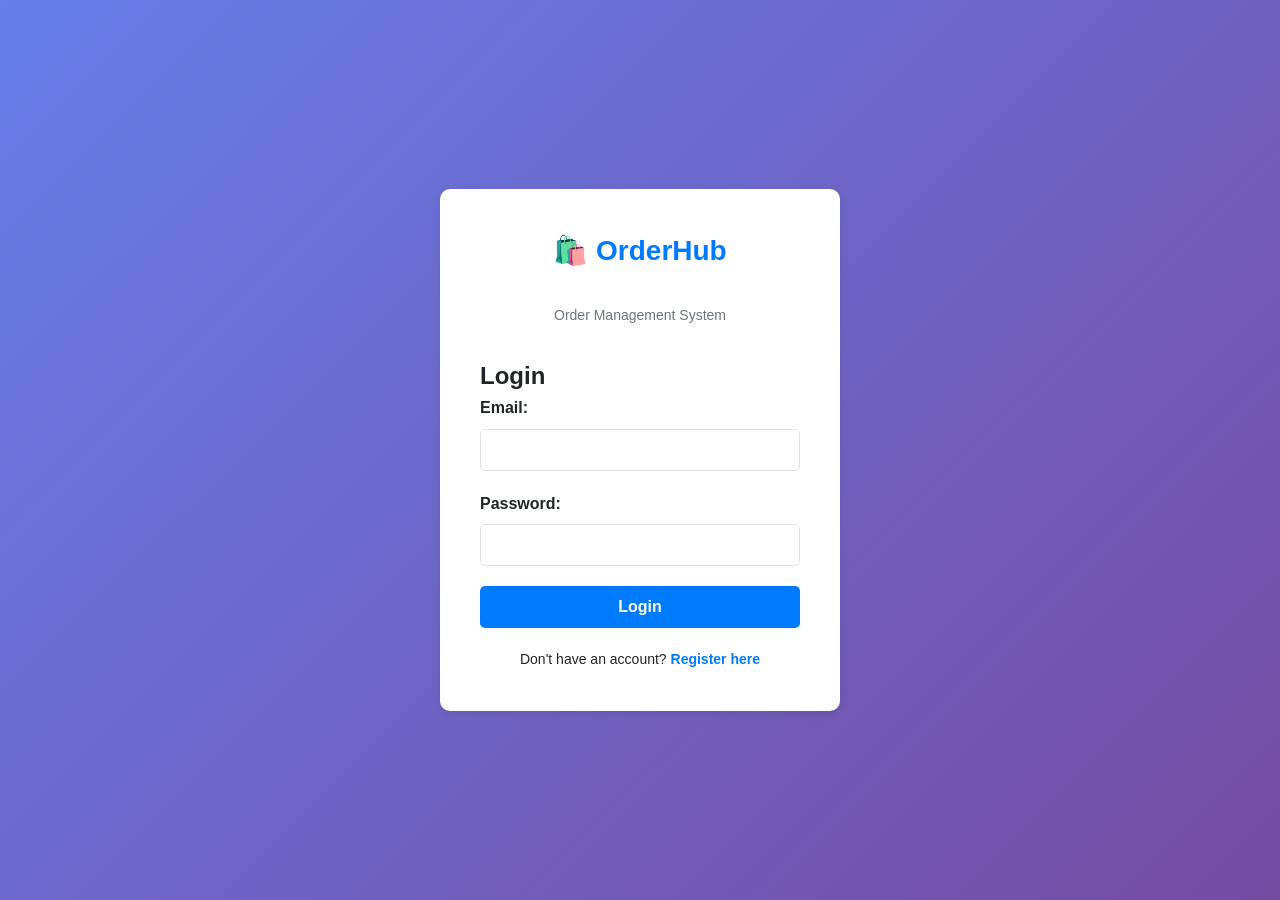
<file: frontend/index.html>
<!DOCTYPE html>
<html lang="en">
<head>
    <meta charset="UTF-8">
    <meta name="viewport" content="width=device-width, initial-scale=1.0">
    <title>Order Management System</title>
    <link rel="stylesheet" href="style.css">
</head>
<body>
    <div class="auth-container">
        <div class="auth-box">
            <h1>🛍️ OrderHub</h1>
            <p class="tagline">Order Management System</p>
            
            <!-- Login Form -->
            <div id="loginForm" class="form-section">
                <h2>Login</h2>
                <form id="loginFormElement" onsubmit="handleLogin(event)">
                    <div class="form-group">
                        <label for="loginEmail">Email:</label>
                        <input type="email" id="loginEmail" required>
                    </div>
                    <div class="form-group">
                        <label for="loginPassword">Password:</label>
                        <input type="password" id="loginPassword" required>
                    </div>
                    <button type="submit" class="btn btn-primary">Login</button>
                </form>
                <p class="toggle-text">Don't have an account? <a href="#" onclick="toggleForms(event)">Register here</a></p>
            </div>

            <!-- Register Form -->
            <div id="registerForm" class="form-section" style="display: none;">
                <h2>Register</h2>
                <form id="registerFormElement" onsubmit="handleRegister(event)">
                    <div class="form-group">
                        <label for="registerName">Name:</label>
                        <input type="text" id="registerName" required>
                    </div>
                    <div class="form-group">
                        <label for="registerEmail">Email:</label>
                        <input type="email" id="registerEmail" required>
                    </div>
                    <div class="form-group">
                        <label for="registerPassword">Password:</label>
                        <input type="password" id="registerPassword" required>
                    </div>
                    <div class="form-group">
                        <label for="registerRole">Account Type:</label>
                        <select id="registerRole" required>
                            <option value="CUSTOMER">Customer</option>
                            <option value="ADMIN">Admin</option>
                        </select>
                    </div>
                    <button type="submit" class="btn btn-primary">Register</button>
                </form>
                <p class="toggle-text">Already have an account? <a href="#" onclick="toggleForms(event)">Login here</a></p>
            </div>

            <div id="message" class="message"></div>
        </div>
    </div>

    <script src="app.js"></script>
</body>
</html>
</file>
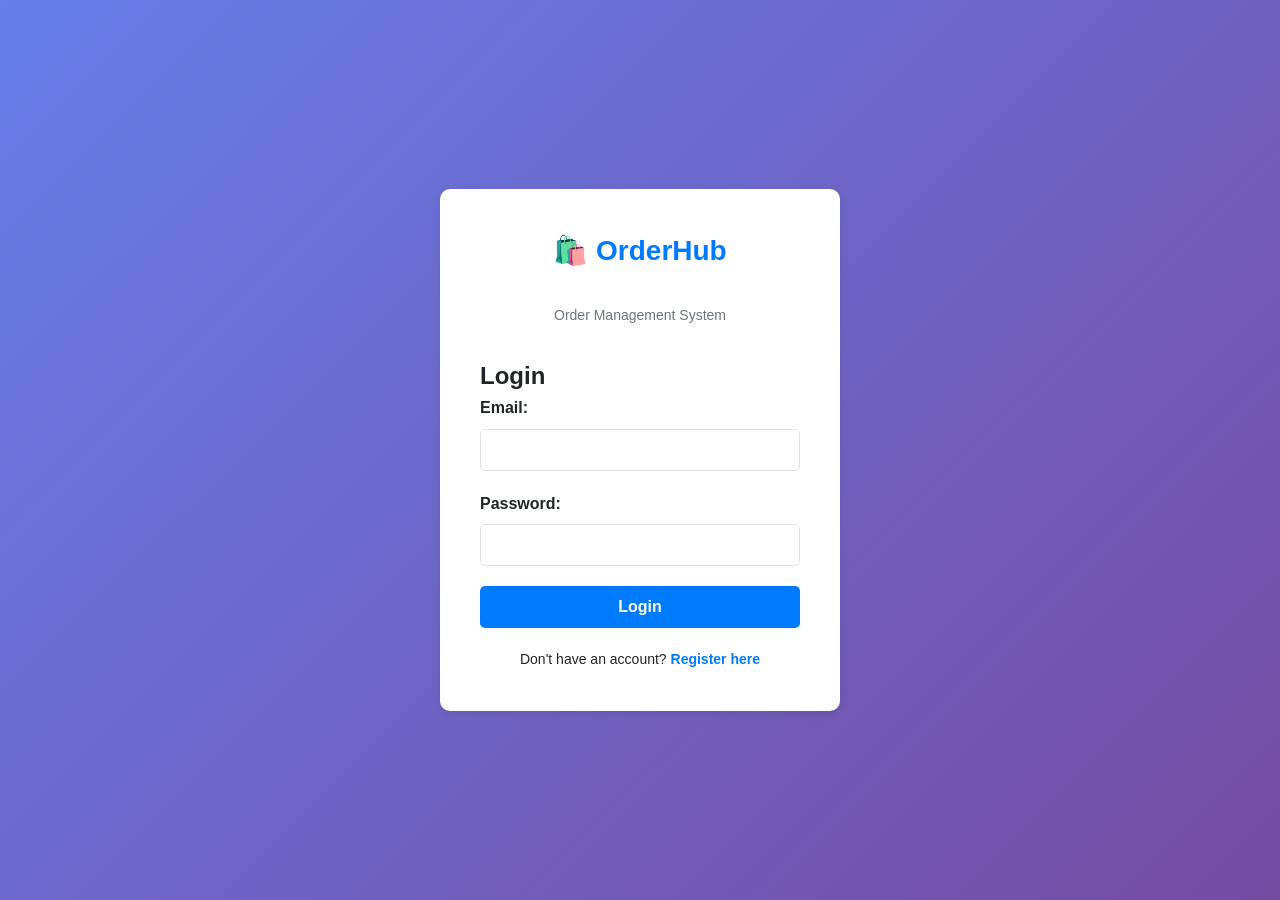
<file: frontend/admin-dashboard.html>
<!DOCTYPE html>
<html lang="en">
<head>
    <meta charset="UTF-8">
    <meta name="viewport" content="width=device-width, initial-scale=1.0">
    <title>Admin Dashboard - Order Management System</title>
    <link rel="stylesheet" href="style.css">
</head>
<body>
    <nav class="navbar">
        <div class="nav-container">
            <h1 class="logo">⚙️ OrderHub - Admin Panel</h1>
            <ul class="nav-menu">
                <li><a href="#" onclick="showSection('dashboard')">Dashboard</a></li>
                <li><a href="#" onclick="showSection('products')">Inventory</a></li>
                <li><a href="#" onclick="showSection('orders')">Orders</a></li>
                <li><a href="#" onclick="showSection('users')">Users</a></li>
                <li><a href="#" onclick="logout()">Logout</a></li>
            </ul>
        </div>
    </nav>

    <div class="container">
        <div class="sidebar">
            <div class="user-info">
                <h3 id="userEmail"></h3>
                <p class="user-role">⚙️ Admin Account</p>
            </div>
            <div class="admin-stats">
                <h4>Quick Stats</h4>
                <div class="stat-line">
                    <span>Total Products:</span>
                    <span id="totalProducts" style="font-weight: bold;">0</span>
                </div>
                <div class="stat-line">
                    <span>Total Orders:</span>
                    <span id="totalOrders" style="font-weight: bold;">0</span>
                </div>
                <div class="stat-line">
                    <span>Total Users:</span>
                    <span id="totalUsers" style="font-weight: bold;">0</span>
                </div>
            </div>
        </div>

        <main class="main-content">
            <!-- Dashboard Section -->
            <section id="dashboard" class="section active">
                <h2>Admin Dashboard</h2>
                <div class="stats-grid">
                    <div class="stat-card">
                        <h3>📦 Products</h3>
                        <p id="dashProductCount" class="stat-value">0</p>
                        <p class="stat-label">Total Products</p>
                    </div>
                    <div class="stat-card">
                        <h3>🛒 Orders</h3>
                        <p id="dashOrderCount" class="stat-value">0</p>
                        <p class="stat-label">Total Orders</p>
                    </div>
                    <div class="stat-card">
                        <h3>👥 Users</h3>
                        <p id="dashUserCount" class="stat-value">0</p>
                        <p class="stat-label">Registered Users</p>
                    </div>
                    <div class="stat-card">
                        <h3>📊 Pending Orders</h3>
                        <p id="dashPendingCount" class="stat-value">0</p>
                        <p class="stat-label">Awaiting Processing</p>
                    </div>
                </div>
            </section>

            <!-- Inventory/Products Section -->
            <section id="products" class="section">
                <h2>Inventory Management</h2>
                
                <div class="section-controls">
                    <button class="btn btn-primary" onclick="showAddProductForm()">+ Add New Product</button>
                </div>

                <!-- Add Product Form -->
                <div id="addProductForm" class="form-modal" style="display: none;">
                    <div class="modal-content">
                        <span class="close" onclick="closeAddProductForm()">&times;</span>
                        <h3>Add New Product</h3>
                        <form onsubmit="handleAddProduct(event)">
                            <div class="form-group">
                                <label for="productName">Product Name:</label>
                                <input type="text" id="productName" required>
                            </div>
                            <div class="form-group">
                                <label for="productCategory">Category:</label>
                                <input type="text" id="productCategory" required>
                            </div>
                            <div class="form-group">
                                <label for="productPrice">Price:</label>
                                <input type="number" id="productPrice" step="0.01" required>
                            </div>
                            <div class="form-group">
                                <label for="productStock">Stock Quantity:</label>
                                <input type="number" id="productStock" required>
                            </div>
                            <div class="form-group">
                                <label for="productBrand">Brand:</label>
                                <input type="text" id="productBrand" required>
                            </div>
                            <button type="submit" class="btn btn-primary">Add Product</button>
                        </form>
                    </div>
                </div>

                <!-- Update Stock Form -->
                <div id="updateStockForm" class="form-modal" style="display: none;">
                    <div class="modal-content">
                        <span class="close" onclick="closeUpdateStockForm()">&times;</span>
                        <h3>Update Stock</h3>
                        <form onsubmit="handleUpdateStock(event)">
                            <input type="hidden" id="updateProductId">
                            <div class="form-group">
                                <label>Product Name:</label>
                                <input type="text" id="updateProductName" readonly>
                            </div>
                            <div class="form-group">
                                <label>Current Stock:</label>
                                <input type="text" id="updateProductStock" readonly>
                            </div>
                            <div class="form-group">
                                <label for="updateQuantity">Quantity Change (positive to add, negative to remove):</label>
                                <input type="number" id="updateQuantity" required>
                            </div>
                            <button type="submit" class="btn btn-primary">Update Stock</button>
                        </form>
                    </div>
                </div>

                <!-- Products List -->
                <div class="search-filter" style="margin: 20px 0;">
                    <input type="text" id="searchProducts" placeholder="Search products..." onkeyup="filterProducts()">
                </div>
                <div id="productsList" class="inventory-table">
                    <p class="loading">Loading products...</p>
                </div>
            </section>

            <!-- Orders Section -->
            <section id="orders" class="section">
                <h2>Order Management</h2>
                
                <div class="filter-group">
                    <label>Filter by Status:</label>
                    <select id="orderStatusFilter" onchange="filterOrders()">
                        <option value="">All Orders</option>
                        <option value="PLACED">Placed</option>
                        <option value="PROCESSING">Processing</option>
                        <option value="SHIPPED">Shipped</option>
                        <option value="DELIVERED">Delivered</option>
                        <option value="CANCELLED">Cancelled</option>
                    </select>
                </div>

                <!-- Update Order Status Form -->
                <div id="updateOrderForm" class="form-modal" style="display: none;">
                    <div class="modal-content">
                        <span class="close" onclick="closeUpdateOrderForm()">&times;</span>
                        <h3>Update Order Status</h3>
                        <form onsubmit="handleUpdateOrderStatus(event)">
                            <input type="hidden" id="updateOrderId">
                            <div class="form-group">
                                <label>Order ID:</label>
                                <input type="text" id="updateOrderIdDisplay" readonly>
                            </div>
                            <div class="form-group">
                                <label for="updateOrderStatus">New Status:</label>
                                <select id="updateOrderStatus" required>
                                    <option value="">Select Status</option>
                                    <option value="PLACED">Placed</option>
                                    <option value="PROCESSING">Processing</option>
                                    <option value="SHIPPED">Shipped</option>
                                    <option value="DELIVERED">Delivered</option>
                                    <option value="CANCELLED">Cancelled</option>
                                </select>
                            </div>
                            <button type="submit" class="btn btn-primary">Update Status</button>
                        </form>
                    </div>
                </div>

                <!-- Orders List -->
                <div id="ordersList" class="orders-table">
                    <p class="loading">Loading orders...</p>
                </div>
            </section>

            <!-- Users Section -->
            <section id="users" class="section">
                <h2>User Management</h2>
                <div id="usersList" class="users-table">
                    <p class="loading">Loading users...</p>
                </div>
            </section>
        </main>
    </div>

    <div id="message" class="message"></div>
    <script src="admin.js"></script>
</body>
</html>
</file>
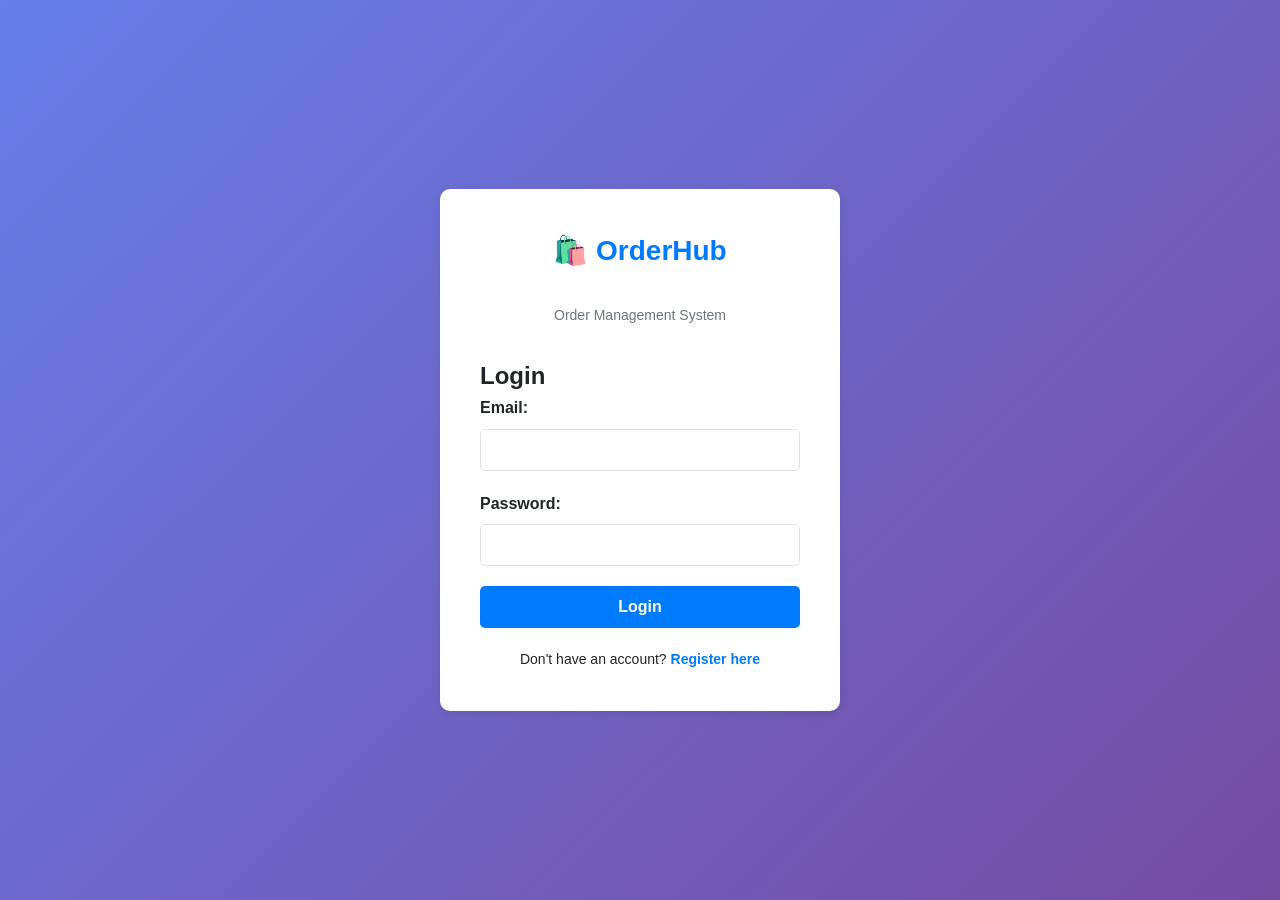
<file: frontend/customer-dashboard.html>
<!DOCTYPE html>
<html lang="en">
<head>
    <meta charset="UTF-8">
    <meta name="viewport" content="width=device-width, initial-scale=1.0">
    <title>Customer Dashboard - Order Management System</title>
    <link rel="stylesheet" href="style.css">
</head>
<body>
    <nav class="navbar">
        <div class="nav-container">
            <h1 class="logo">🛍️ OrderHub - Customer</h1>
            <ul class="nav-menu">
                <li><a href="#" onclick="showSection('shop')">Shop</a></li>
                <li><a href="#" onclick="showSection('myOrders')">My Orders</a></li>
                <li><a href="#" onclick="logout()">Logout</a></li>
            </ul>
        </div>
    </nav>

    <div class="container">
        <div class="sidebar">
            <div class="user-info">
                <h3 id="userEmail"></h3>
                <p class="user-role">👤 Customer Account</p>
            </div>
            <div class="cart-summary">
                <h4>🛒 Cart Summary</h4>
                <div id="cartItemCount" style="font-size: 24px; font-weight: bold; color: var(--primary-color);">0</div>
                <p>items in cart</p>
                <button class="btn btn-primary" style="width: 100%; margin-top: 10px;" onclick="showSection('checkout')">Go to Checkout</button>
            </div>
        </div>

        <main class="main-content">
            <!-- Shop Section -->
            <section id="shop" class="section active">
                <h2>Browse Products</h2>
                <div class="search-filter">
                    <input type="text" id="searchProducts" placeholder="Search products..." onkeyup="filterProducts()">
                    <select id="categoryFilter" onchange="filterProducts()">
                        <option value="">All Categories</option>
                    </select>
                </div>
                <div id="productsList" class="products-grid">
                    <p class="loading">Loading products...</p>
                </div>
            </section>

            <!-- My Orders Section -->
            <section id="myOrders" class="section">
                <h2>My Orders</h2>
                <div id="ordersList" class="orders-table">
                    <p class="loading">Loading your orders...</p>
                </div>
            </section>

            <!-- Checkout Section -->
            <section id="checkout" class="section">
                <h2>Checkout</h2>
                <div class="checkout-container">
                    <div class="cart-items">
                        <h3>Cart Items</h3>
                        <div id="cartItems"></div>
                        <div class="cart-total">
                            <h4>Total: $<span id="cartTotalPrice">0.00</span></h4>
                        </div>
                    </div>
                    <div class="checkout-form">
                        <h3>Place Order</h3>
                        <form onsubmit="handlePlaceOrder(event)">
                            <div class="form-group">
                                <label>Items Summary:</label>
                                <div id="orderSummary" style="border: 1px solid #ddd; padding: 10px; border-radius: 5px; margin-bottom: 10px;"></div>
                            </div>
                            <div class="form-group">
                                <label for="paymentMethod">Payment Method:</label>
                                <select id="paymentMethod" required>
                                    <option value="">Select Payment Method</option>
                                    <option value="CARD">Credit/Debit Card</option>
                                    <option value="UPIA">UPI</option>
                                    <option value="NET_BANKING">Net Banking</option>
                                    <option value="COD">Cash on Delivery</option>
                                </select>
                            </div>
                            <div class="form-group">
                                <label for="shippingAddress">Shipping Address:</label>
                                <textarea id="shippingAddress" placeholder="Enter your shipping address" required></textarea>
                            </div>
                            <button type="submit" class="btn btn-success" style="width: 100%; padding: 15px; font-size: 16px;">
                                Place Order - $<span id="checkoutTotal">0.00</span>
                            </button>
                        </form>
                    </div>
                </div>
            </section>
        </main>
    </div>

    <div id="message" class="message"></div>
    <script src="customer.js"></script>
</body>
</html>
</file>
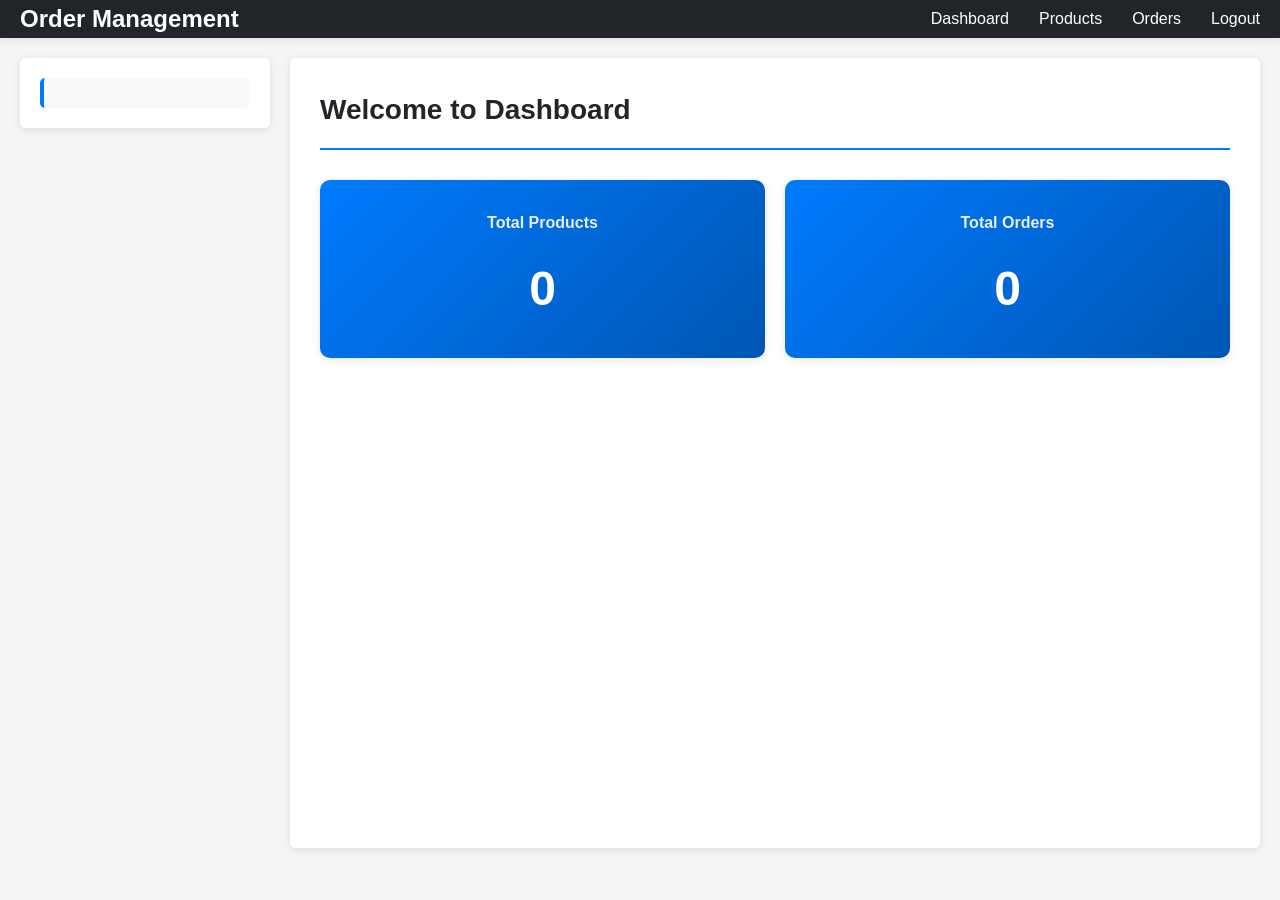
<file: frontend/dashboard.html>
<!DOCTYPE html>
<html lang="en">
<head>
    <meta charset="UTF-8">
    <meta name="viewport" content="width=device-width, initial-scale=1.0">
    <title>Dashboard - Order Management System</title>
    <link rel="stylesheet" href="style.css">
</head>
<body>
    <nav class="navbar">
        <div class="nav-container">
            <h1 class="logo">Order Management</h1>
            <ul class="nav-menu">
                <li><a href="#" onclick="showSection('dashboard')">Dashboard</a></li>
                <li><a href="#" onclick="showSection('products')">Products</a></li>
                <li><a href="#" onclick="showSection('orders')">Orders</a></li>
                <li><a href="#" onclick="logout()">Logout</a></li>
            </ul>
        </div>
    </nav>

    <div class="container">
        <div class="sidebar">
            <div class="user-info">
                <h3 id="userEmail"></h3>
            </div>
        </div>

        <main class="main-content">
            <!-- Dashboard Section -->
            <section id="dashboard" class="section active">
                <h2>Welcome to Dashboard</h2>
                <div class="stats-grid">
                    <div class="stat-card">
                        <h3>Total Products</h3>
                        <p id="productCount" class="stat-value">0</p>
                    </div>
                    <div class="stat-card">
                        <h3>Total Orders</h3>
                        <p id="orderCount" class="stat-value">0</p>
                    </div>
                </div>
            </section>

            <!-- Products Section -->
            <section id="products" class="section">
                <h2>Products</h2>
                
                <div class="section-controls">
                    <button class="btn btn-primary" onclick="showAddProductForm()">Add Product</button>
                </div>

                <!-- Add Product Form -->
                <div id="addProductForm" class="form-modal" style="display: none;">
                    <div class="modal-content">
                        <span class="close" onclick="closeAddProductForm()">&times;</span>
                        <h3>Add New Product</h3>
                        <form onsubmit="handleAddProduct(event)">
                            <div class="form-group">
                                <label for="productName">Product Name:</label>
                                <input type="text" id="productName" required>
                            </div>
                            <div class="form-group">
                                <label for="productCategory">Category:</label>
                                <input type="text" id="productCategory" required>
                            </div>
                            <div class="form-group">
                                <label for="productPrice">Price:</label>
                                <input type="number" id="productPrice" step="0.01" required>
                            </div>
                            <div class="form-group">
                                <label for="productStock">Stock:</label>
                                <input type="number" id="productStock" required>
                            </div>
                            <div class="form-group">
                                <label for="productBrand">Brand:</label>
                                <input type="text" id="productBrand" required>
                            </div>
                            <button type="submit" class="btn btn-primary">Add Product</button>
                        </form>
                    </div>
                </div>

                <!-- Products List -->
                <div id="productsList" class="products-grid">
                    <p class="loading">Loading products...</p>
                </div>
            </section>

            <!-- Orders Section -->
            <section id="orders" class="section">
                <h2>Orders</h2>
                
                <div class="section-controls">
                    <button class="btn btn-primary" onclick="showCreateOrderForm()">Create Order</button>
                </div>

                <!-- Create Order Form -->
                <div id="createOrderForm" class="form-modal" style="display: none;">
                    <div class="modal-content">
                        <span class="close" onclick="closeCreateOrderForm()">&times;</span>
                        <h3>Create New Order</h3>
                        <form onsubmit="handleCreateOrder(event)">
                            <div class="form-group">
                                <label for="orderProducts">Select Products:</label>
                                <div id="orderProductsList"></div>
                            </div>
                            <div class="form-group">
                                <label for="orderTotal">Total Amount:</label>
                                <input type="number" id="orderTotal" step="0.01" required readonly>
                            </div>
                            <button type="submit" class="btn btn-primary">Place Order</button>
                        </form>
                    </div>
                </div>

                <!-- Orders List -->
                <div id="ordersList" class="orders-table">
                    <p class="loading">Loading orders...</p>
                </div>
            </section>
        </main>
    </div>

    <div id="message" class="message"></div>
    <script src="app.js"></script>
</body>
</html>
</file>
<file: frontend/style.css>
* {
    margin: 0;
    padding: 0;
    box-sizing: border-box;
}

:root {
    --primary-color: #007bff;
    --secondary-color: #6c757d;
    --success-color: #28a745;
    --danger-color: #dc3545;
    --warning-color: #ffc107;
    --light-bg: #f8f9fa;
    --dark-text: #212529;
    --border-color: #dee2e6;
    --shadow: 0 2px 8px rgba(0, 0, 0, 0.1);
}

body {
    font-family: 'Segoe UI', Tahoma, Geneva, Verdana, sans-serif;
    background-color: #f5f5f5;
    color: var(--dark-text);
    line-height: 1.6;
}

/* Authentication Styles */
.auth-container {
    display: flex;
    justify-content: center;
    align-items: center;
    min-height: 100vh;
    background: linear-gradient(135deg, #667eea 0%, #764ba2 100%);
}

.auth-box {
    background: white;
    padding: 40px;
    border-radius: 10px;
    box-shadow: var(--shadow);
    width: 100%;
    max-width: 400px;
}

.auth-box h1 {
    text-align: center;
    margin-bottom: 30px;
    color: var(--primary-color);
    font-size: 28px;
}

.form-section {
    animation: fadeIn 0.3s ease-in;
}

.form-group {
    margin-bottom: 20px;
}

.form-group label {
    display: block;
    margin-bottom: 8px;
    font-weight: 600;
    color: var(--dark-text);
}

.form-group input {
    width: 100%;
    padding: 12px;
    border: 1px solid var(--border-color);
    border-radius: 5px;
    font-size: 14px;
    transition: border-color 0.3s;
}

.form-group input:focus {
    outline: none;
    border-color: var(--primary-color);
    box-shadow: 0 0 5px rgba(0, 123, 255, 0.3);
}

.btn {
    padding: 12px 24px;
    border: none;
    border-radius: 5px;
    font-size: 16px;
    font-weight: 600;
    cursor: pointer;
    transition: all 0.3s;
    width: 100%;
}

.btn-primary {
    background-color: var(--primary-color);
    color: white;
}

.btn-primary:hover {
    background-color: #0056b3;
    transform: translateY(-2px);
    box-shadow: var(--shadow);
}

.btn-secondary {
    background-color: var(--secondary-color);
    color: white;
}

.btn-secondary:hover {
    background-color: #5a6268;
}

.btn-success {
    background-color: var(--success-color);
    color: white;
}

.btn-danger {
    background-color: var(--danger-color);
    color: white;
}

.btn-small {
    padding: 8px 16px;
    font-size: 14px;
    width: auto;
}

.toggle-text {
    text-align: center;
    margin-top: 20px;
    font-size: 14px;
}

.toggle-text a {
    color: var(--primary-color);
    text-decoration: none;
    font-weight: 600;
}

.toggle-text a:hover {
    text-decoration: underline;
}

/* Message Styles */
.message {
    position: fixed;
    top: 20px;
    right: 20px;
    padding: 15px 20px;
    border-radius: 5px;
    display: none;
    z-index: 1000;
    animation: slideIn 0.3s ease-in;
}

.message.show {
    display: block;
}

.message.success {
    background-color: var(--success-color);
    color: white;
}

.message.error {
    background-color: var(--danger-color);
    color: white;
}

.message.info {
    background-color: var(--primary-color);
    color: white;
}

/* Navigation Styles */
.navbar {
    background-color: var(--dark-text);
    color: white;
    padding: 0;
    box-shadow: var(--shadow);
    position: sticky;
    top: 0;
    z-index: 100;
}

.nav-container {
    max-width: 1400px;
    margin: 0 auto;
    padding: 0 20px;
    display: flex;
    justify-content: space-between;
    align-items: center;
}

.logo {
    font-size: 24px;
    font-weight: bold;
    color: white;
}

.nav-menu {
    display: flex;
    list-style: none;
    gap: 30px;
}

.nav-menu a {
    color: white;
    text-decoration: none;
    font-weight: 500;
    transition: color 0.3s;
}

.nav-menu a:hover {
    color: var(--primary-color);
}

/* Layout Styles */
.container {
    display: flex;
    max-width: 1400px;
    margin: 0 auto;
    gap: 20px;
    padding: 20px;
    min-height: calc(100vh - 70px);
}

.sidebar {
    width: 250px;
    background: white;
    padding: 20px;
    border-radius: 5px;
    box-shadow: var(--shadow);
    height: fit-content;
}

.user-info {
    padding: 15px;
    background-color: var(--light-bg);
    border-radius: 5px;
    border-left: 4px solid var(--primary-color);
}

.user-info h3 {
    font-size: 16px;
    word-break: break-all;
}

.main-content {
    flex: 1;
    background: white;
    padding: 30px;
    border-radius: 5px;
    box-shadow: var(--shadow);
}

.section {
    display: none;
    animation: fadeIn 0.3s ease-in;
}

.section.active {
    display: block;
}

.section h2 {
    margin-bottom: 30px;
    color: var(--dark-text);
    font-size: 28px;
    border-bottom: 2px solid var(--primary-color);
    padding-bottom: 15px;
}

/* Stats Styles */
.stats-grid {
    display: grid;
    grid-template-columns: repeat(auto-fit, minmax(250px, 1fr));
    gap: 20px;
    margin-bottom: 30px;
}

.stat-card {
    background: linear-gradient(135deg, var(--primary-color), #0056b3);
    color: white;
    padding: 30px;
    border-radius: 10px;
    text-align: center;
    box-shadow: var(--shadow);
    transition: transform 0.3s;
}

.stat-card:hover {
    transform: translateY(-5px);
}

.stat-card h3 {
    font-size: 16px;
    margin-bottom: 15px;
    opacity: 0.9;
}

.stat-value {
    font-size: 48px;
    font-weight: bold;
}

/* Products Styles */
.products-grid {
    display: grid;
    grid-template-columns: repeat(auto-fill, minmax(250px, 1fr));
    gap: 20px;
    margin-top: 20px;
}

.product-card {
    border: 1px solid var(--border-color);
    border-radius: 8px;
    overflow: hidden;
    box-shadow: var(--shadow);
    transition: transform 0.3s, box-shadow 0.3s;
    display: flex;
    flex-direction: column;
}

.product-card:hover {
    transform: translateY(-5px);
    box-shadow: 0 4px 12px rgba(0, 0, 0, 0.15);
}

.product-header {
    background-color: var(--light-bg);
    padding: 20px;
    border-bottom: 1px solid var(--border-color);
}

.product-header h3 {
    margin: 0 0 10px 0;
    color: var(--dark-text);
}

.product-meta {
    display: flex;
    justify-content: space-between;
    font-size: 13px;
    color: var(--secondary-color);
    margin: 8px 0;
}

.product-body {
    padding: 20px;
    flex-grow: 1;
}

.product-price {
    font-size: 24px;
    font-weight: bold;
    color: var(--primary-color);
    margin: 15px 0;
}

.product-stock {
    font-size: 14px;
    margin: 10px 0;
}

.stock-badge {
    display: inline-block;
    padding: 5px 10px;
    border-radius: 20px;
    font-size: 12px;
    font-weight: 600;
}

.stock-badge.in-stock {
    background-color: #d4edda;
    color: #155724;
}

.stock-badge.low-stock {
    background-color: #fff3cd;
    color: #856404;
}

.stock-badge.out-of-stock {
    background-color: #f8d7da;
    color: #721c24;
}

/* Orders Styles */
.orders-table {
    overflow-x: auto;
    margin-top: 20px;
}

table {
    width: 100%;
    border-collapse: collapse;
    background: white;
}

thead {
    background-color: var(--light-bg);
}

th, td {
    padding: 15px;
    text-align: left;
    border-bottom: 1px solid var(--border-color);
}

th {
    font-weight: 600;
    color: var(--dark-text);
}

tbody tr:hover {
    background-color: #f9f9f9;
}

.status-badge {
    display: inline-block;
    padding: 5px 10px;
    border-radius: 20px;
    font-size: 12px;
    font-weight: 600;
}

.status-badge.pending {
    background-color: #fff3cd;
    color: #856404;
}

.status-badge.placed {
    background-color: #cfe2ff;
    color: #084298;
}

.status-badge.delivered {
    background-color: #d1e7dd;
    color: #0f5132;
}

/* Modal Styles */
.form-modal {
    position: fixed;
    top: 0;
    left: 0;
    width: 100%;
    height: 100%;
    background-color: rgba(0, 0, 0, 0.5);
    display: flex;
    justify-content: center;
    align-items: center;
    z-index: 1000;
    animation: fadeIn 0.3s ease-in;
}

.modal-content {
    background: white;
    padding: 30px;
    border-radius: 10px;
    max-width: 600px;
    width: 90%;
    max-height: 90vh;
    overflow-y: auto;
    box-shadow: var(--shadow);
    position: relative;
}

.close {
    position: absolute;
    top: 15px;
    right: 20px;
    font-size: 28px;
    font-weight: bold;
    color: var(--secondary-color);
    cursor: pointer;
    transition: color 0.3s;
}

.close:hover {
    color: var(--danger-color);
}

.modal-content h3 {
    margin-bottom: 20px;
    color: var(--dark-text);
}

/* Section Controls */
.section-controls {
    margin: 20px 0;
    display: flex;
    gap: 10px;
}

.section-controls .btn {
    width: auto;
}

/* Loading State */
.loading {
    text-align: center;
    color: var(--secondary-color);
    padding: 40px;
    font-style: italic;
}

/* Responsive */
@media (max-width: 768px) {
    .container {
        flex-direction: column;
    }

    .sidebar {
        width: 100%;
    }

    .nav-menu {
        gap: 15px;
        font-size: 14px;
    }

    .stats-grid {
        grid-template-columns: 1fr;
    }

    .products-grid {
        grid-template-columns: repeat(auto-fill, minmax(200px, 1fr));
    }

    .auth-box {
        margin: 20px;
    }
}

/* Animations */
@keyframes fadeIn {
    from {
        opacity: 0;
    }
    to {
        opacity: 1;
    }
}

@keyframes slideIn {
    from {
        transform: translateX(100%);
    }
    to {
        transform: translateX(0);
    }
}

/* Customer Specific Styles */
.tagline {
    color: var(--secondary-color);
    font-size: 14px;
    text-align: center;
    margin-bottom: 30px;
}

.auth-box select {
    width: 100%;
    padding: 12px;
    border: 1px solid var(--border-color);
    border-radius: 5px;
    font-size: 14px;
    transition: border-color 0.3s;
}

.auth-box select:focus {
    outline: none;
    border-color: var(--primary-color);
    box-shadow: 0 0 5px rgba(0, 123, 255, 0.3);
}

.user-role {
    margin-top: 10px;
    color: var(--secondary-color);
    font-size: 14px;
}

.cart-summary {
    background-color: #e3f2fd;
    padding: 15px;
    border-radius: 8px;
    margin-top: 20px;
    border-left: 4px solid var(--success-color);
}

.cart-summary h4 {
    margin-bottom: 15px;
    color: var(--dark-text);
}

.stat-line {
    display: flex;
    justify-content: space-between;
    padding: 8px 0;
    border-bottom: 1px solid rgba(0, 0, 0, 0.1);
    font-size: 14px;
}

.stat-line:last-child {
    border-bottom: none;
}

.search-filter {
    display: flex;
    gap: 10px;
    margin-bottom: 20px;
}

.search-filter input,
.search-filter select {
    padding: 10px;
    border: 1px solid var(--border-color);
    border-radius: 5px;
    font-size: 14px;
    flex: 1;
}

.search-filter select {
    flex: 0.5;
}

.search-filter input:focus,
.search-filter select:focus {
    outline: none;
    border-color: var(--primary-color);
    box-shadow: 0 0 5px rgba(0, 123, 255, 0.3);
}

/* Checkout Styles */
.checkout-container {
    display: grid;
    grid-template-columns: 1fr 1fr;
    gap: 30px;
}

.cart-items {
    background-color: var(--light-bg);
    padding: 20px;
    border-radius: 8px;
}

.cart-total {
    background-color: white;
    padding: 15px;
    border-radius: 5px;
    margin-top: 20px;
    border: 2px solid var(--primary-color);
}

.cart-total h4 {
    margin: 0;
    font-size: 18px;
    color: var(--primary-color);
}

.checkout-form {
    background-color: white;
    padding: 20px;
    border: 1px solid var(--border-color);
    border-radius: 8px;
}

.checkout-form select,
.checkout-form textarea {
    width: 100%;
    padding: 10px;
    border: 1px solid var(--border-color);
    border-radius: 5px;
    font-size: 14px;
    font-family: inherit;
    margin-bottom: 15px;
}

.checkout-form select:focus,
.checkout-form textarea:focus {
    outline: none;
    border-color: var(--primary-color);
    box-shadow: 0 0 5px rgba(0, 123, 255, 0.3);
}

.checkout-form textarea {
    resize: vertical;
    min-height: 100px;
}

/* Admin Styles */
.admin-stats {
    background-color: #f0f0f0;
    padding: 15px;
    border-radius: 8px;
    margin-top: 20px;
}

.admin-stats h4 {
    margin-bottom: 15px;
}

.inventory-table {
    overflow-x: auto;
    margin-top: 20px;
}

.filter-group {
    display: flex;
    gap: 10px;
    align-items: center;
    margin-bottom: 20px;
}

.filter-group label {
    font-weight: 600;
    white-space: nowrap;
}

.filter-group select {
    padding: 10px;
    border: 1px solid var(--border-color);
    border-radius: 5px;
    flex: 1;
    max-width: 300px;
}

.users-table {
    overflow-x: auto;
    margin-top: 20px;
}

.stat-label {
    font-size: 12px;
    color: var(--secondary-color);
    margin-top: 5px;
}

/* Responsive Checkout */
@media (max-width: 1024px) {
    .checkout-container {
        grid-template-columns: 1fr;
    }
}

/* Responsive Navigation */
@media (max-width: 768px) {
    .nav-menu {
        flex-wrap: wrap;
        gap: 10px;
    }
    
    .search-filter {
        flex-direction: column;
    }
    
    .search-filter select {
        flex: 1;
        max-width: none;
    }
}

/* Button States */
.btn:disabled {
    opacity: 0.6;
    cursor: not-allowed;
}

/* Form Styles */
.form-group textarea {
    width: 100%;
    padding: 12px;
    border: 1px solid var(--border-color);
    border-radius: 5px;
    font-size: 14px;
    font-family: inherit;
    resize: vertical;
    min-height: 100px;
    transition: border-color 0.3s;
}

.form-group textarea:focus {
    outline: none;
    border-color: var(--primary-color);
    box-shadow: 0 0 5px rgba(0, 123, 255, 0.3);
}

.form-group select {
    width: 100%;
    padding: 12px;
    border: 1px solid var(--border-color);
    border-radius: 5px;
    font-size: 14px;
    transition: border-color 0.3s;
}

.form-group select:focus {
    outline: none;
    border-color: var(--primary-color);
    box-shadow: 0 0 5px rgba(0, 123, 255, 0.3);
}
</file>
